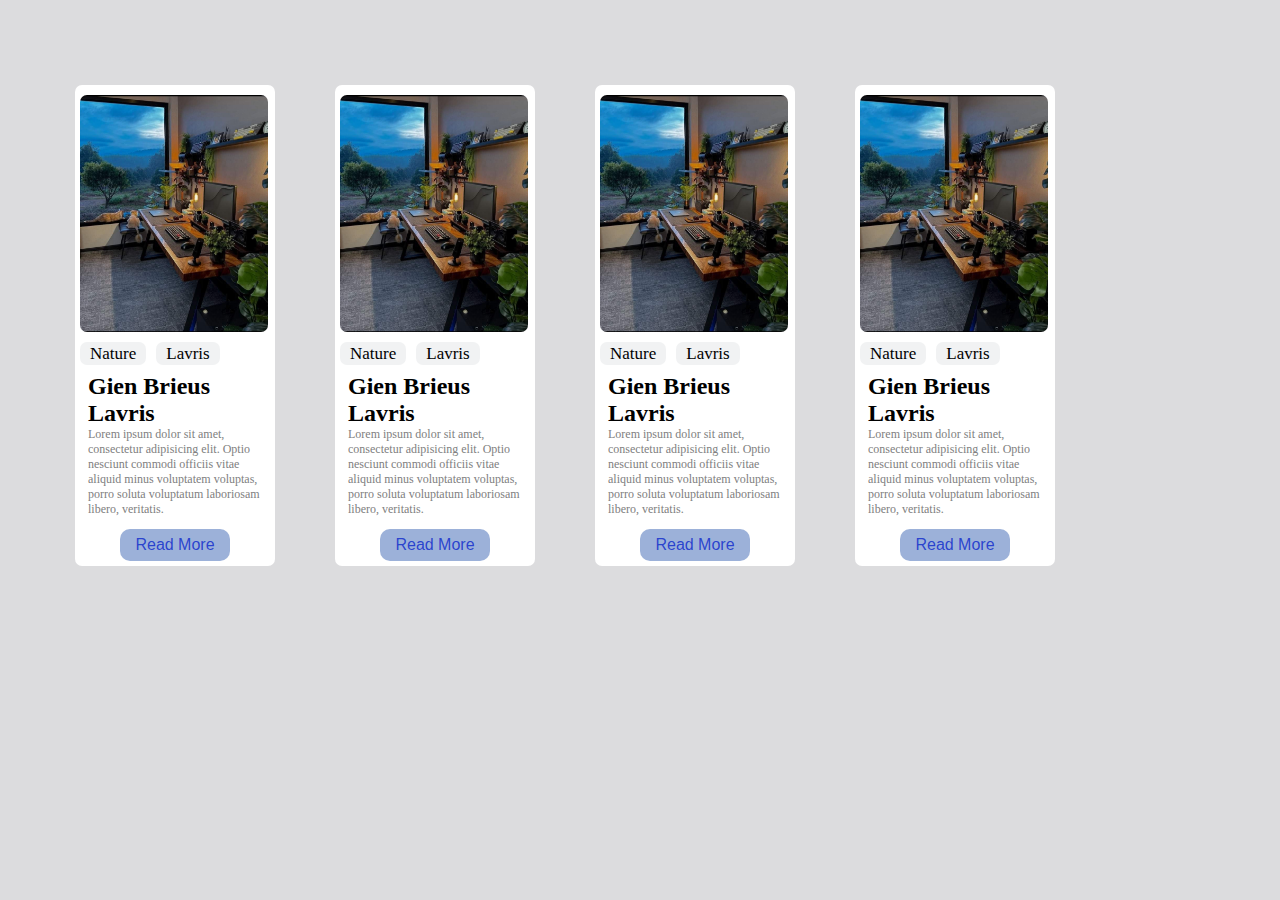
<file: card/card.html>
<!DOCTYPE html>
<html lang="en">
<head>
  <meta charset="UTF-8">
  <meta name="viewport" content="width=device-width, initial-scale=1.0">
  <meta http-equiv="X-UA-Compatible" content="ie=edge">
  <title>Document</title>
    <style>
    * {
      padding: 0;
    margin: 0;
  }
    body{
      background:rgba(133,134,138,0.285);
      padding: 45px;
      display: flex;
      /* flex-direction: row; */
    }
    /* .first-container{
      display: flex;
      flex-direction: row;
    } */
    .container{
      /* position:relative; */
      width:200px;
      /* height:500px; */
      margin:40px 30px 0px;
      padding:5px 0px 0px;
      background: white;
      border-radius:7px;
    }
    .image-container{
      /* position: relative; */
      /* max-width:230px; */
      /* height:40%; */
      border-radius:7px;
     padding: 5px;
    }
    .image-container img{
      /* position: relative; */
      /* width:100%; */
      /* height: 100%; */
      border-radius:7px;
    }
    .capsules{
      /* margin:3px; */
      padding: 3px 2px 2px 2px;
    }
    .capsules span{
      border-radius:7px;
      padding: 2px 10px 2px;
      margin:3px 3px 0px 3px;
      background: rgba(211,217,218,0.328);
      font-size:17px;
    }
    .content{
      padding: 7px 13px;
      /* position: relative; */
      /* max-width:230px; */
      /* height:35%; */
      /* margin:auto; */
      /* border: 2px solid red; */
      
    }
    .content p{
      color: gray;
      font-size: 12px;
      /* border: 2px solid black; */
      /* padding:5px 0px 5px 0px; */
    }
    .btn{
      text-align:center;
      /* border: 2px solid black; */
      /* max-width:230px; */
      /* margin:auto; */
      /* margin:8px; */
      /* outline-style:none; */
    }
    .btn button{
      color:rgba(40,65,206,0.983);
      background: rgb(156,177,217);
      /* outline-style: none; */
      font-size: 16px;
      padding:7px 15px;
      border-radius: 10px;
      border: none;
      margin: 5px;
    }
    
    </style>
</head>
<body>
  <div class="container">
    <div class="image-container">
      <img src="card.png" alt="card image"width="188">
    </div>
    <div class="capsules">
      <span>Nature</span>
      <span>Lavris</span>
    </div>
    <div class="content">
      <h2>Gien Brieus Lavris</h2>
      <p>
        Lorem ipsum dolor sit amet, consectetur adipisicing elit. Optio nesciunt commodi officiis vitae aliquid minus voluptatem voluptas, porro soluta voluptatum laboriosam libero, veritatis.
      </p>
    </div>
    <div class="btn">
      <button>Read More</button>
    </div>
  </div>

  <div class="container">
    <div class="image-container">
      <img src="card.png" alt="card image" width="188">
    </div>
    <div class="capsules">
      <span>Nature</span>
      <span>Lavris</span>
    </div>
    <div class="content">
      <h2>Gien Brieus Lavris</h2>
      <p>
        Lorem ipsum dolor sit amet, consectetur adipisicing elit. Optio nesciunt commodi officiis vitae aliquid minus voluptatem voluptas, porro soluta voluptatum laboriosam libero, veritatis.
      </p>
    </div>
    <div class="btn">
      <button>Read More</button>
    </div>
  </div>

  <div class="container">
    <div class="image-container">
      <img src="card.png" alt="card image" width="188">
    </div>
    <div class="capsules">
      <span>Nature</span>
      <span>Lavris</span>
    </div>
    <div class="content">
      <h2>Gien Brieus Lavris</h2>
      <p>
        Lorem ipsum dolor sit amet, consectetur adipisicing elit. Optio nesciunt commodi officiis vitae aliquid minus voluptatem voluptas, porro soluta voluptatum laboriosam libero, veritatis.
      </p>
    </div>
    <div class="btn">
      <button>Read More</button>
    </div>
  </div>

  <div class="container">
    <div class="image-container">
      <img src="card.png" alt="card image" width="188">
    </div>
    <div class="capsules">
      <span>Nature</span>
      <span>Lavris</span>
    </div>
    <div class="content">
      <h2>Gien Brieus Lavris</h2>
      <p>
        Lorem ipsum dolor sit amet, consectetur adipisicing elit. Optio nesciunt commodi officiis vitae aliquid minus voluptatem voluptas, porro soluta voluptatum laboriosam libero, veritatis.
      </p>
    </div>
    <div class="btn">
      <button>Read More</button>
    </div>
  </div>
</body>
</html>
</file>
